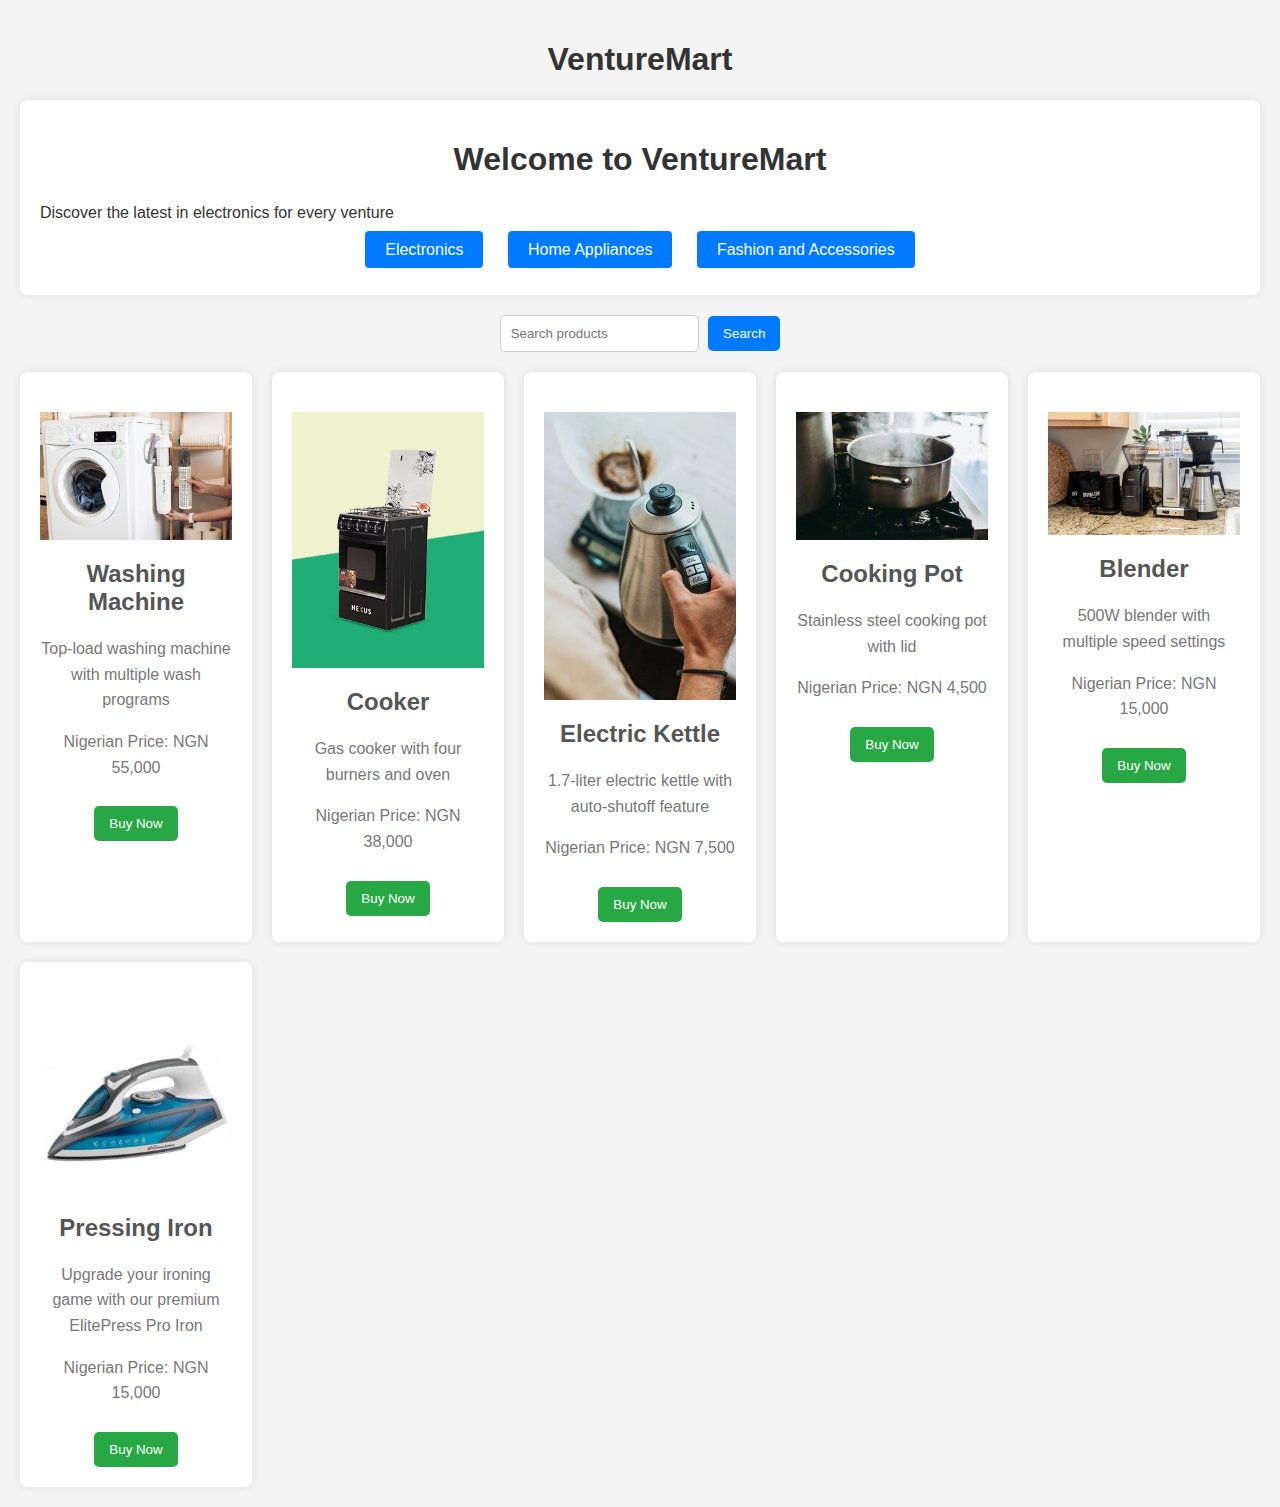
<file: appliance.html>
<!DOCTYPE html>
<html lang="en">
<head>
    <meta charset="UTF-8">
    <meta name="viewport" content="width=device-width, initial-scale=1.0">
    <title>Ventures</title>
    <link rel="stylesheet" href="style.css">
    <script src="js.js" defer></script>
    <link rel="shortcut icon" href="https://easy-peasy.ai/cdn-cgi/image/quality=80,format=auto,width=700/https://fdczvxmwwjwpwbeeqcth.supabase.co/storage/v1/object/public/images/e4c40893-bfa7-4d47-97e8-9c08fc826892/979fc8f6-c026-4ec9-a9fa-26c6fa8e8a52.png" type="image/x-icon">
</head>
<body>
    <div class="logo">
        <h1>VentureMart</h1>
    </div>
    <header>
        <h1>Welcome to VentureMart</h1>
        <p>Discover the latest in electronics for every venture</p>
        <nav class="navigation">
            <ul>
                <li><a href="index.html">Electronics</a></li>
                <li><a href="appliance.html">Home Appliances</a></li>
                <li><a href="fashion.html">Fashion and Accessories</a></li>
            </ul>
        </nav>
    </header>
    <div class="search-bar">
        <div class="search-input-container">
            <input type="search" placeholder="Search products" id="searchInput">
    <button onclick="search()">Search</button>
</div>
</div>

<div class="search-results">
<!-- Search results here -->
<div class="product-list" id="searchResults">
    <!-- Product items here -->
</div>
</div>

<div id="notFound" style="display: none;">
<p>No products found.</p>
</div>


    <div class="product-list">
        <div class="product-list">
            <div class="product-item">
                <img src="Images/planetcare-symELidEVhs-unsplash.jpg" alt="Washing Machine">
                <h2>Washing Machine</h2>
                <p>Top-load washing machine with multiple wash programs</p>
                <p>Nigerian Price: NGN 55,000</p>
                <button class="buy-btn" onclick="buyNow(this)">Buy Now</button>
            </div>
            <div class="product-item">
                <img src="Images/Cooker.png" alt="Cooker">
                <h2>Cooker</h2>
                <p>Gas cooker with four burners and oven</p>
                <p>Nigerian Price: NGN 38,000</p>
                <button class="buy-btn" onclick="buyNow(this)">Buy Now</button>
            </div>
    
            <div class="product-item">
                <img src="Images/kettle.jpg" alt="Electric Kettle">
                <h2>Electric Kettle</h2>
                <p>1.7-liter electric kettle with auto-shutoff feature</p>
                <p>Nigerian Price: NGN 7,500</p>
                <button class="buy-btn" onclick="buyNow(this)">Buy Now</button>
            </div>
    
            <div class="product-item">
                <img src="Images/pot.jpg" alt="Cooking Pot">
                <h2>Cooking Pot</h2>
                <p>Stainless steel cooking pot with lid</p>
                <p>Nigerian Price: NGN 4,500</p>
                <button class="buy-btn" onclick="buyNow(this)">Buy Now</button>
            </div>
    
            <div class="product-item">
                <img src="Images/Blender.jpg" alt="Blender">
                <h2>Blender</h2>
                <p>500W blender with multiple speed settings</p>
                <p>Nigerian Price: NGN 15,000</p>
                <button class="buy-btn" onclick="buyNow(this)">Buy Now</button>
            </div>
            <div class="product-item">
                <img src="Images/iron.jpg" alt="Blender">
                <h2>Pressing Iron</h2>
                <p>Upgrade your ironing game with our premium ElitePress Pro Iron</p>
                <p>Nigerian Price: NGN 15,000</p>
                <button class="buy-btn" onclick="buyNow(this)">Buy Now</button>
            </div>
        </div>
    <script>
       
    </script>
</body>
</html>
</file>
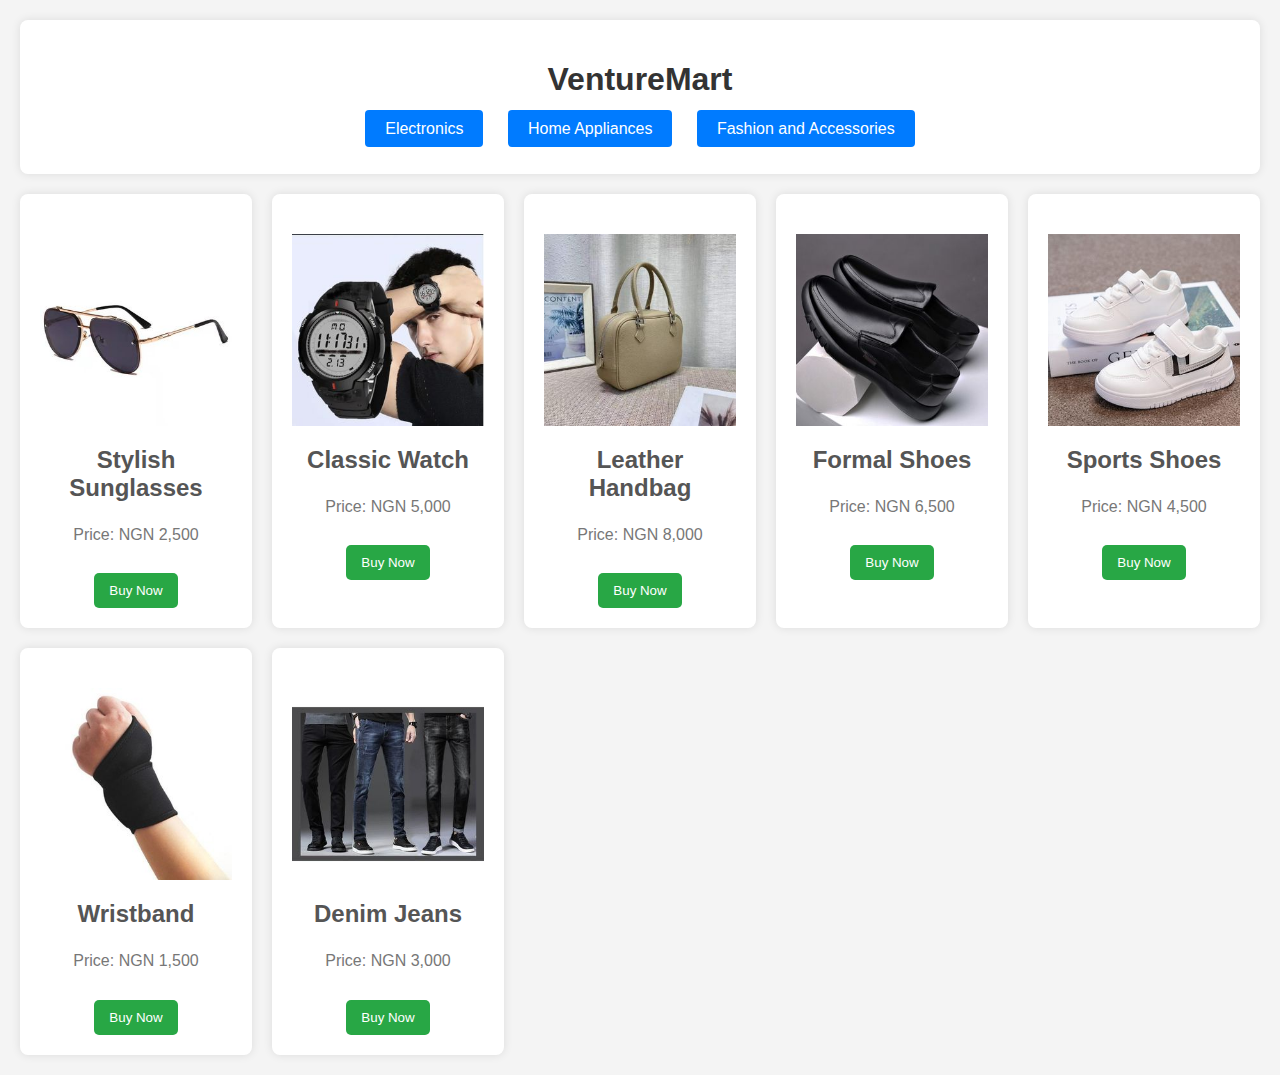
<file: fashion.html>
<!DOCTYPE html>
<html lang="en">
<head>
    <meta charset="UTF-8">
    <meta name="viewport" content="width=device-width, initial-scale=1.0">
    <title>Fashion and Accessories - VentureMart</title>
    <link rel="stylesheet" href="style.css">
    <link rel="stylesheet" href="https://fonts.googleapis.com/css?family=Roboto:300,400,500,700&display=swap">
    <link rel="shortcut icon" href="https://easy-peasy.ai/cdn-cgi/image/quality=80,format=auto,width=700/https://fdczvxmwwjwpwbeeqcth.supabase.co/storage/v1/object/public/images/e4c40893-bfa7-4d47-97e8-9c08fc826892/979fc8f6-c026-4ec9-a9fa-26c6fa8e8a52.png" type="image/x-icon">
    <script src="js.js"></script>
</head>
<body>
    <header>
        <div class="container">
            <div class="logo">
                <h1>VentureMart</h1>
            </div>
            <nav class="navigation">
                <ul>
                    <li><a href="index.html">Electronics</a></li>
                    <li><a href="appliance.html">Home Appliances</a></li>
                    <li><a href="fashion.html">Fashion and Accessories</a></li>
                </ul>
            </nav>
        </div>
    </header>

    <div class="container">
        <div class="product-list">
            <div class="product-item">
                <img src="Images/SUNGLASS.jpg" alt="Fashion Item 1">
                <h2>Stylish Sunglasses</h2>
                <p>Price: NGN 2,500</p>
                  <button class="buy-btn" onclick="buyNow(this)">Buy Now</button>
            </div>
            <div class="product-item">
                <img src="Images/WARCHES.jpg" alt="Fashion Item 2">
                <h2>Classic Watch</h2>
                <p>Price: NGN 5,000</p>
                  <button class="buy-btn" onclick="buyNow(this)">Buy Now</button>
            </div>
            <div class="product-item">
                <img src="Images/handbag.jpg" alt="Fashion Item 3">
                <h2>Leather Handbag</h2>
                <p>Price: NGN 8,000</p>
                  <button class="buy-btn" onclick="buyNow(this)">Buy Now</button>
            </div>
            <div class="product-item">
                <img src="Images/formal.jpg" alt="Fashion Item 4">
                <h2>Formal Shoes</h2>
                <p>Price: NGN 6,500</p>
                  <button class="buy-btn" onclick="buyNow(this)">Buy Now</button>
            </div>
            <!-- Add more fashion and accessories products here -->
            <div class="product-item">
                <img src="Images/sprt.jpg" alt="Fashion Item 6">
                <h2>Sports Shoes</h2>
                <p>Price: NGN 4,500</p>
                  <button class="buy-btn" onclick="buyNow(this)">Buy Now</button>
            </div>
            <!-- Add more fashion and accessories products here -->
            <!-- Example -->
            <div class="product-item">
                <img src="Images/band.jpg" alt="Fashion Item 7">
                <h2>Wristband</h2>
                <p>Price: NGN 1,500</p>
                  <button class="buy-btn" onclick="buyNow(this)">Buy Now</button>
            </div>
            <div class="product-item">
                <img src="Images/jean.jpg" alt="Fashion Item 8">
                <h2>Denim Jeans</h2>
                <p>Price: NGN 3,000</p>
                  <button class="buy-btn" onclick="buyNow(this)">Buy Now</button>
            </div>
            <!-- Add more fashion and accessories products here -->
            <!-- Add remaining products -->
        </div>
    </div>

    <script src="js.js" defer></script>
</body>
</html>
</file>
<file: style.css>
/* General Styles */
body {
    font-family: Arial, sans-serif;
    margin: 0;
    padding: 20px;
    background-color: #f4f4f4;
}

h1, h2 {
    text-align: center;
    color: #333;
}

p {
    line-height: 1.6;
    color: #333;
}

a {
    color: #007BFF;
}

a:hover {
    text-decoration: underline;
}

img {
    max-width: 100%;
    height: auto;
    display: block;
    margin: 20px 0;
}

header {
    background-color: #fff;
    padding: 20px;
    border-radius: 8px;
    box-shadow: 0 0 10px rgba(0, 0, 0, 0.1);
    margin-bottom: 20px;
}

.navigation ul {
    list-style-type: none;
    padding: 0;
    text-align: center;
}

.navigation li {
    display: inline-block;
    margin: 0 10px;
}

.navigation li a {
    text-decoration: none;
    padding: 10px 20px;
    border-radius: 4px;
    background-color: #007BFF;
    color: #fff;
    transition: background-color 0.3s ease;
}

.navigation li a:hover {
    background-color: #0056b3;
}

.search-bar {
    margin-bottom: 20px;
    text-align: center;
}

.search-input-container {
    display: inline-block;
}

.search-input-container input[type="search"] {
    padding: 10px;
    border-radius: 5px;
    border: 1px solid #ccc;
}

.search-input-container button {
    padding: 10px 15px;
    border: none;
    border-radius: 5px;
    background-color: #007BFF;
    color: #fff;
    cursor: pointer;
    margin-left: 5px;
}

.product-list {
    display: grid;
    grid-template-columns: repeat(auto-fit, minmax(200px, 1fr));
    gap: 20px;
}

.product-item {
    background-color: #fff;
    padding: 20px;
    border-radius: 8px;
    box-shadow: 0 0 10px rgba(0, 0, 0, 0.1);
    text-align: center;
}

.product-item h2 {
    color: #555;
}

.product-item p {
    color: #777;
}

.product-item .buy-btn {
    padding: 10px 15px;
    border: none;
    border-radius: 5px;
    background-color: #28a745;
    color: #fff;
    cursor: pointer;
    margin-top: 10px;
}

.product-item .buy-btn:hover {
    background-color: #218838;
}

/* Phone screen styles */
@media only screen and (max-width: 480px) {
    /* Logo styles */
    .logo h1 {
      font-size: 30px; /* Increase font size for better readability */
    }
  
    /* Header styles */
    header {
      padding: 5px; /* Reduce padding for smaller screens */
    }
  
    header h1 {
      margin-bottom: 0; /* Remove margin for smaller screens */
    }
  
    header p {
      font-size: 18px; /* Increase font size for better readability */
      margin-bottom: 5px; /* Reduce margin for smaller screens */
    }
  
    /* Navigation styles */
    .navigation {
      flex-direction: column;
      align-items: center;
    }
  
    .navigation ul {
      padding: 0;
      list-style: none;
    }
  
    .navigation li {
      margin-bottom: 15px; /* Increase spacing between items */
    }
  
    .navigation a {
      font-size: 18px; /* Increase font size for better readability */
    }
  
    /* Search bar styles */
    .search-input-container input[type="search"] {
      padding: 5px; /* Reduce padding for smaller screens */
      width: 80%; /* Adjust width for smaller screens */
    }
  
    .search-input-container button {
      padding: 5px 10px; /* Reduce padding for smaller screens */
      font-size: 14px; /* Adjust font size for smaller screens */
    }
  }
</file>
